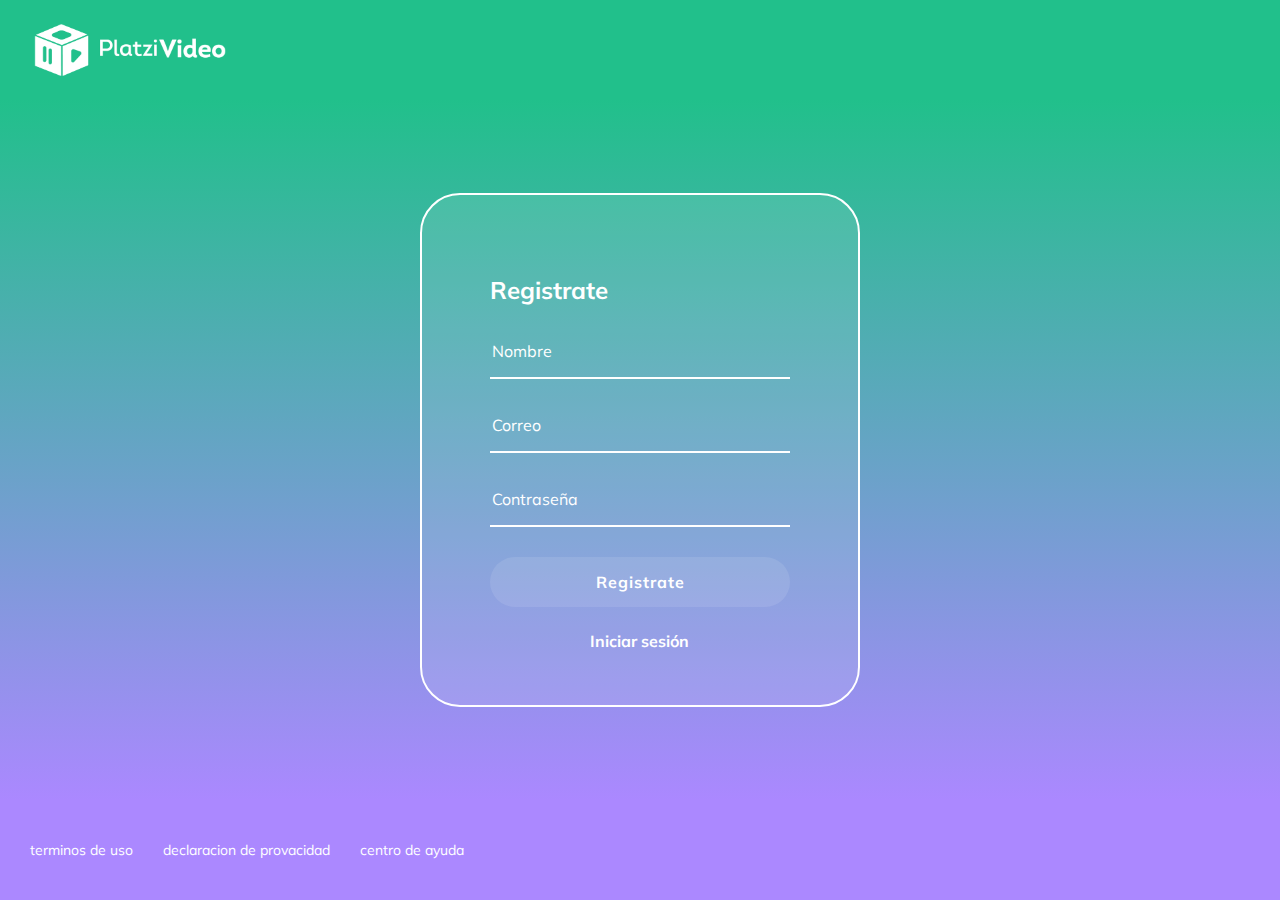
<file: html/regitrate.html>
<!DOCTYPE html>
<html lang="en">
<head>
    <meta charset="UTF-8">
    <meta name="viewport" content="width=device-width, initial-scale=1.0">
    <meta http-equiv="X-UA-Compatible" content="ie=edge">
    <title>registrate</title>
    <link href="https://fonts.googleapis.com/css?family=Muli&display=swap" rel="stylesheet">
    <link rel="stylesheet" href="./regitrate.css">
</head>
<body>
    <header class="header__register">
    <img class="header__register-img" src="./asset/logo-platzi.png" alt="">
    </header>
    <section class="login__register">
        <section class="login__container-register">
            <h2>Registrate</h2>
            <form class="login__register--form">
                <input class="input-register" type="text" placeholder="Nombre">
                <input class="input-register" type="password" placeholder="Correo">
                <input class="input-register" type="password" placeholder="Contraseña">
                <button class="button-register">Registrate</button>
            </form>
            <p class="login__rarrafo--register"><a href="">Iniciar sesión</a></p>
        </section>
    </section>
    <footer class="footer__register">
        <a href="/">terminos de uso</a>
        <a href="/">declaracion de provacidad</a>
        <a href="/">centro de ayuda</a>
    </footer>
</body>
</html>
</file>
<file: html/regitrate.css>
body {
    margin: 0px;
    background-color:  #21C08B;
    font-family: 'Muli', sans-serif;
}
.header__register {
    background-color: #21C08B;
    width: 100%;
    height: 100px;
    display: flex;
    justify-content: space-between;
    align-items: center;
}
.header__register-img{
    width: 200px;
    margin-left: 30px;
}
.login__register {
    background: linear-gradient(#21c08b, #ab88ff);
    display: flex;
    align-items: center;
    justify-content: center;
    flex-direction: column;
    padding: 0px, 30px;
    min-height: calc(100vh - 200px);
}
.login__container-register {
    background-color: rgba(255, 255, 255, 0.1);
    border: 2px solid white;
    border-radius: 40px;
    color: white;
    padding: 60px 68px 40px;
    
    width: 300px;
    display: flex;
    justify-content: space-around;
    flex-direction: column;
}
.login__register--form {
    display: flex;
    flex-direction: column;
}

.login__rarrafo--register {
    font-size: 14px;
}
.login__rarrafo--register a {
    font-size: 16px;
    color: white;
    font-weight: bold;
    margin-left: 100px;
    text-decoration: none;
}
.login__rarrafo--register a:hover {
    text-decoration: underline;
}
.input-register {
    background-color: transparent;
    border-left: 0px;
    border-top: 0px;
    border-right: 0px;
    border-bottom: 2px solid white;
    font-family:'Muli', sans-serif ;
    font-size: 16px;
    margin-bottom: 20px;
    padding: 0px 20x;
    outline: none;
    height: 50px;
}
::placeholder {
    color: white;
}
.button-register {
    background-color: rgba(255, 255, 255, 0.1);
    border: none;
    border-radius: 25px;
    color: white;
    cursor: pointer;
    font-size: 16px;
    font-weight: bold;
    font-family:'Muli', sans-serif ;
    height: 50px;
    letter-spacing: 1px;
    margin: 10px 0px;
}
.footer__register {
    background-color: #ab88ff;
    display: flex;
    align-items: center;
    height: 100px;
    width: 100%;
}
.footer__register a {
    color: white;
    cursor: pointer;
    font-size: 14px;
    padding-left: 30px;
    text-decoration: none;
}
.footer__register a:hover {
    text-decoration: underline;
}
</file>
